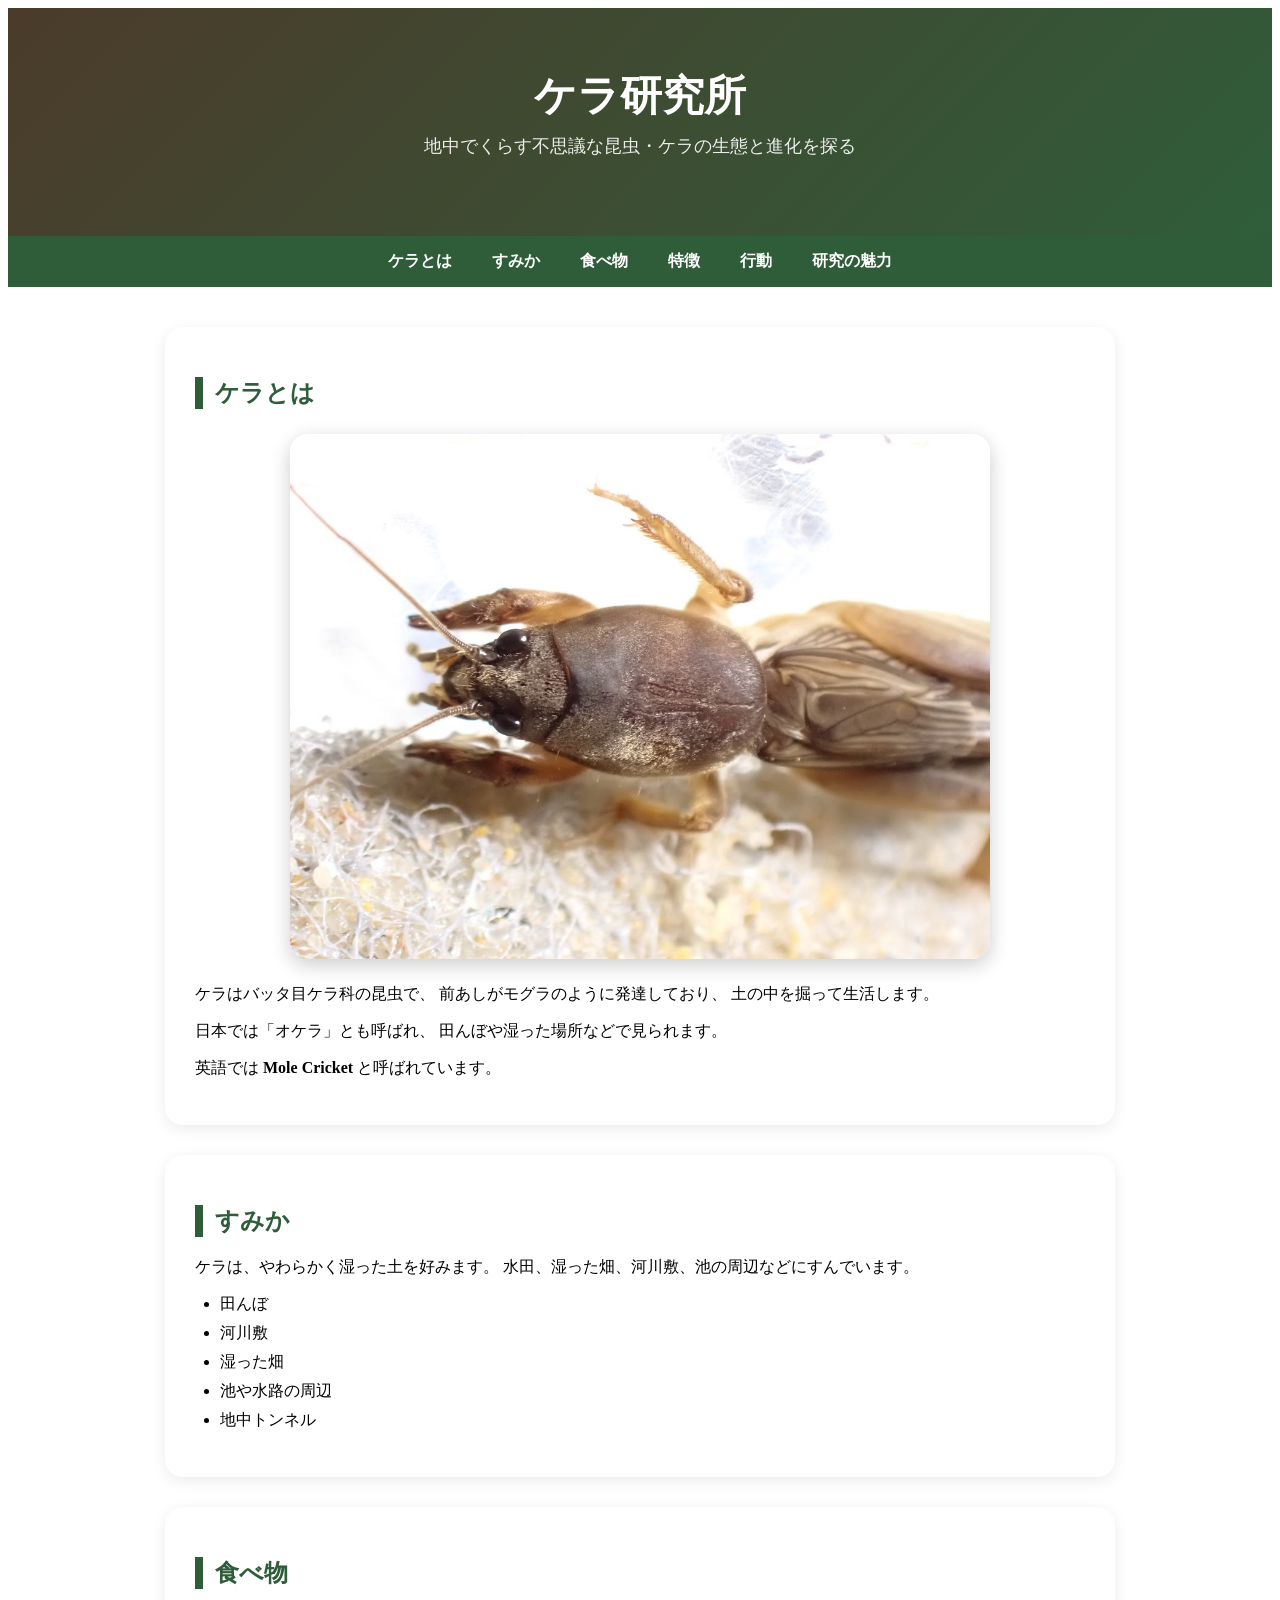
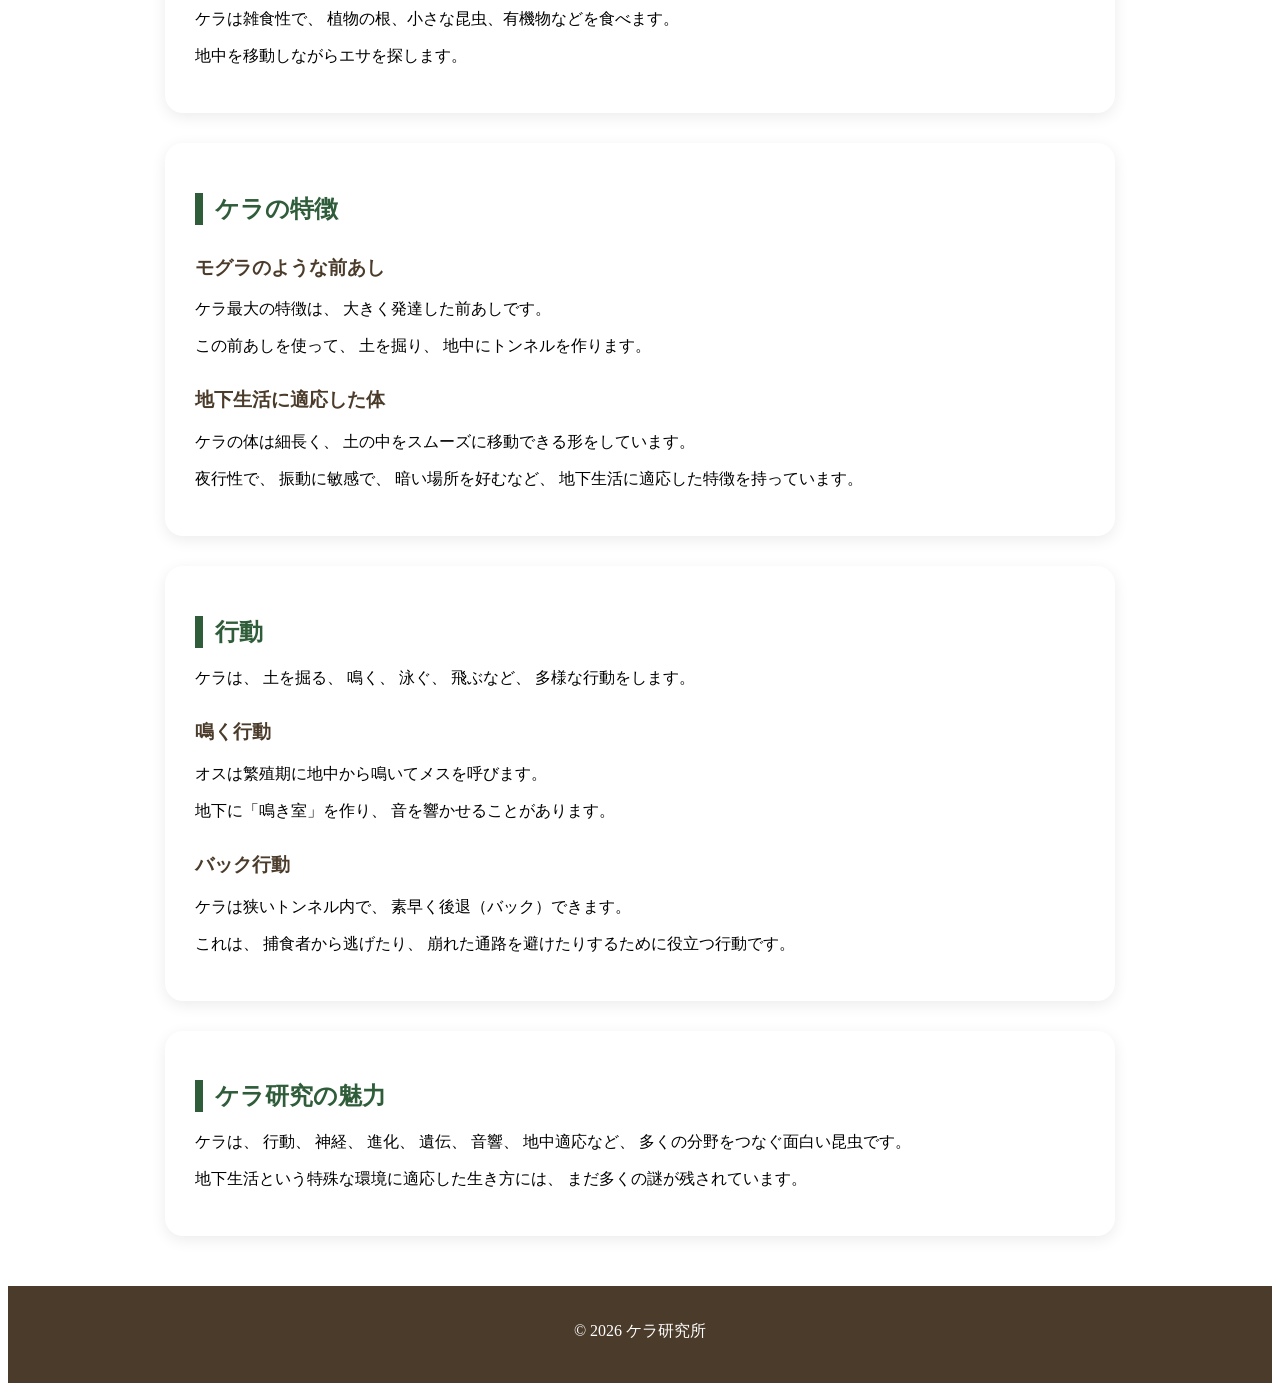
<file: index.html>
<!DOCTYPE html>
<html lang="ja">

<head>
  <meta charset="UTF-8">
  <meta name="viewport" content="width=device-width, initial-scale=1.0">

  <!-- SEO -->
  <title>ケラ研究所｜ケラの生態・行動・進化</title>

  <meta name="description"
        content="ケラの特徴、生態、行動、鳴き声、地中適応、進化を紹介する研究サイトです。">

  <meta name="keywords"
        content="ケラ,オケラ,Mole Cricket,昆虫,昆虫研究,地中昆虫,行動学,生態学">

  <meta name="author" content="ケラ研究所">

  <!-- Google / Site Name -->
  <meta name="application-name" content="ケラ研究所">
  <meta property="og:site_name" content="ケラ研究所">

  <!-- OGP -->
  <meta property="og:title"
        content="ケラ研究所｜ケラの生態・行動・進化">

  <meta property="og:description"
        content="地中でくらす不思議な昆虫・ケラの研究サイト">

  <meta property="og:type" content="website">

  <meta property="og:url"
        content="https://hirayu1120.github.io/mollcricket/">

  <meta property="og:image"
        content="https://hirayu1120.github.io/mollcricket/kera.jpg">

  <!-- Twitter -->
  <meta name="twitter:card" content="summary_large_image">

  <meta name="twitter:title"
        content="ケラ研究所">

  <meta name="twitter:description"
        content="ケラの生態と行動を紹介する研究サイト">

  <!-- favicon -->
  <link rel="icon" type="image/png" href="favicon.png">
  <link rel="apple-touch-icon" href="favicon.png">

  <!-- CSS -->
  <link rel="stylesheet" href="style.css">
</head>

<body>

<header>
  <h1>ケラ研究所</h1>
  <p>地中でくらす不思議な昆虫・ケラの生態と進化を探る</p>
</header>

<nav>
  <a href="#about">ケラとは</a>
  <a href="#habitat">すみか</a>
  <a href="#food">食べ物</a>
  <a href="#features">特徴</a>
  <a href="#behavior">行動</a>
  <a href="#research">研究の魅力</a>
</nav>

<main>

  <section id="about">
    <h2>ケラとは</h2>

    <img src="kera.jpg" alt="ケラの写真" class="main-image">

    <p>
      ケラはバッタ目ケラ科の昆虫で、
      前あしがモグラのように発達しており、
      土の中を掘って生活します。
    </p>

    <p>
      日本では「オケラ」とも呼ばれ、
      田んぼや湿った場所などで見られます。
    </p>

    <p>
      英語では
      <strong>Mole Cricket</strong>
      と呼ばれています。
    </p>
  </section>

  <section id="habitat">
    <h2>すみか</h2>

    <p>
      ケラは、やわらかく湿った土を好みます。
      水田、湿った畑、河川敷、池の周辺などにすんでいます。
    </p>

    <ul>
      <li>田んぼ</li>
      <li>河川敷</li>
      <li>湿った畑</li>
      <li>池や水路の周辺</li>
      <li>地中トンネル</li>
    </ul>
  </section>

  <section id="food">
    <h2>食べ物</h2>

    <p>
      ケラは雑食性で、
      植物の根、小さな昆虫、有機物などを食べます。
    </p>

    <p>
      地中を移動しながらエサを探します。
    </p>
  </section>

  <section id="features">
    <h2>ケラの特徴</h2>

    <h3>モグラのような前あし</h3>

    <p>
      ケラ最大の特徴は、
      大きく発達した前あしです。
    </p>

    <p>
      この前あしを使って、
      土を掘り、
      地中にトンネルを作ります。
    </p>

    <h3>地下生活に適応した体</h3>

    <p>
      ケラの体は細長く、
      土の中をスムーズに移動できる形をしています。
    </p>

    <p>
      夜行性で、
      振動に敏感で、
      暗い場所を好むなど、
      地下生活に適応した特徴を持っています。
    </p>
  </section>

  <section id="behavior">
    <h2>行動</h2>

    <p>
      ケラは、
      土を掘る、
      鳴く、
      泳ぐ、
      飛ぶなど、
      多様な行動をします。
    </p>

    <h3>鳴く行動</h3>

    <p>
      オスは繁殖期に地中から鳴いてメスを呼びます。
    </p>

    <p>
      地下に「鳴き室」を作り、
      音を響かせることがあります。
    </p>

    <h3>バック行動</h3>

    <p>
      ケラは狭いトンネル内で、
      素早く後退（バック）できます。
    </p>

    <p>
      これは、
      捕食者から逃げたり、
      崩れた通路を避けたりするために役立つ行動です。
    </p>

  </section>

  <section id="research">
    <h2>ケラ研究の魅力</h2>

    <p>
      ケラは、
      行動、
      神経、
      進化、
      遺伝、
      音響、
      地中適応など、
      多くの分野をつなぐ面白い昆虫です。
    </p>

    <p>
      地下生活という特殊な環境に適応した生き方には、
      まだ多くの謎が残されています。
    </p>

  </section>

</main>

<footer>
  <p>&copy; 2026 ケラ研究所</p>
</footer>

</body>

</html>
</file>
<file: style.css>
```css
body {
  margin: 0;
  font-family: "Yu Gothic", "Hiragino Sans", sans-serif;
  background: #f4f1e8;
  color: #2f2a22;
  line-height: 1.8;
}

/* ヘッダー */

header {
  background: linear-gradient(135deg, #4b3b2a, #2f5d3a);
  color: white;
  text-align: center;
  padding: 60px 20px;
}

header h1 {
  margin: 0;
  font-size: 42px;
}

header p {
  margin-top: 10px;
  font-size: 18px;
  opacity: 0.9;
}

/* ナビゲーション */

nav {
  background: #2f5d3a;
  padding: 15px;
  text-align: center;
  position: sticky;
  top: 0;
  z-index: 100;
}

nav a {
  color: white;
  margin: 0 18px;
  text-decoration: none;
  font-weight: bold;
  transition: 0.3s;
}

nav a:hover {
  color: #d8f3dc;
}

/* メイン */

main {
  max-width: 950px;
  margin: 40px auto;
  padding: 0 20px;
}

/* セクション */

section {
  background: white;
  margin-bottom: 30px;
  padding: 30px;
  border-radius: 18px;
  box-shadow: 0 4px 15px rgba(0,0,0,0.08);
}

/* 見出し */

h2 {
  border-left: 8px solid #2f5d3a;
  padding-left: 12px;
  margin-bottom: 20px;
  color: #2f5d3a;
}

h3 {
  margin-top: 30px;
  color: #4b3b2a;
}

/* 段落 */

p {
  margin-top: 10px;
}

/* リスト */

ul {
  padding-left: 25px;
}

li {
  margin-bottom: 8px;
}

/* 画像 */

.main-image {
  width: 100%;
  max-width: 700px;
  display: block;
  margin: 25px auto;
  border-radius: 18px;
  box-shadow: 0 6px 20px rgba(0,0,0,0.2);
}

/* フッター */

footer {
  text-align: center;
  background: #4b3b2a;
  color: white;
  padding: 25px;
  margin-top: 50px;
}

/* スマホ対応 */

@media (max-width: 768px) {

  header h1 {
    font-size: 32px;
  }

  nav a {
    display: inline-block;
    margin: 8px;
  }

  section {
    padding: 20px;
  }
}
```
</file>
